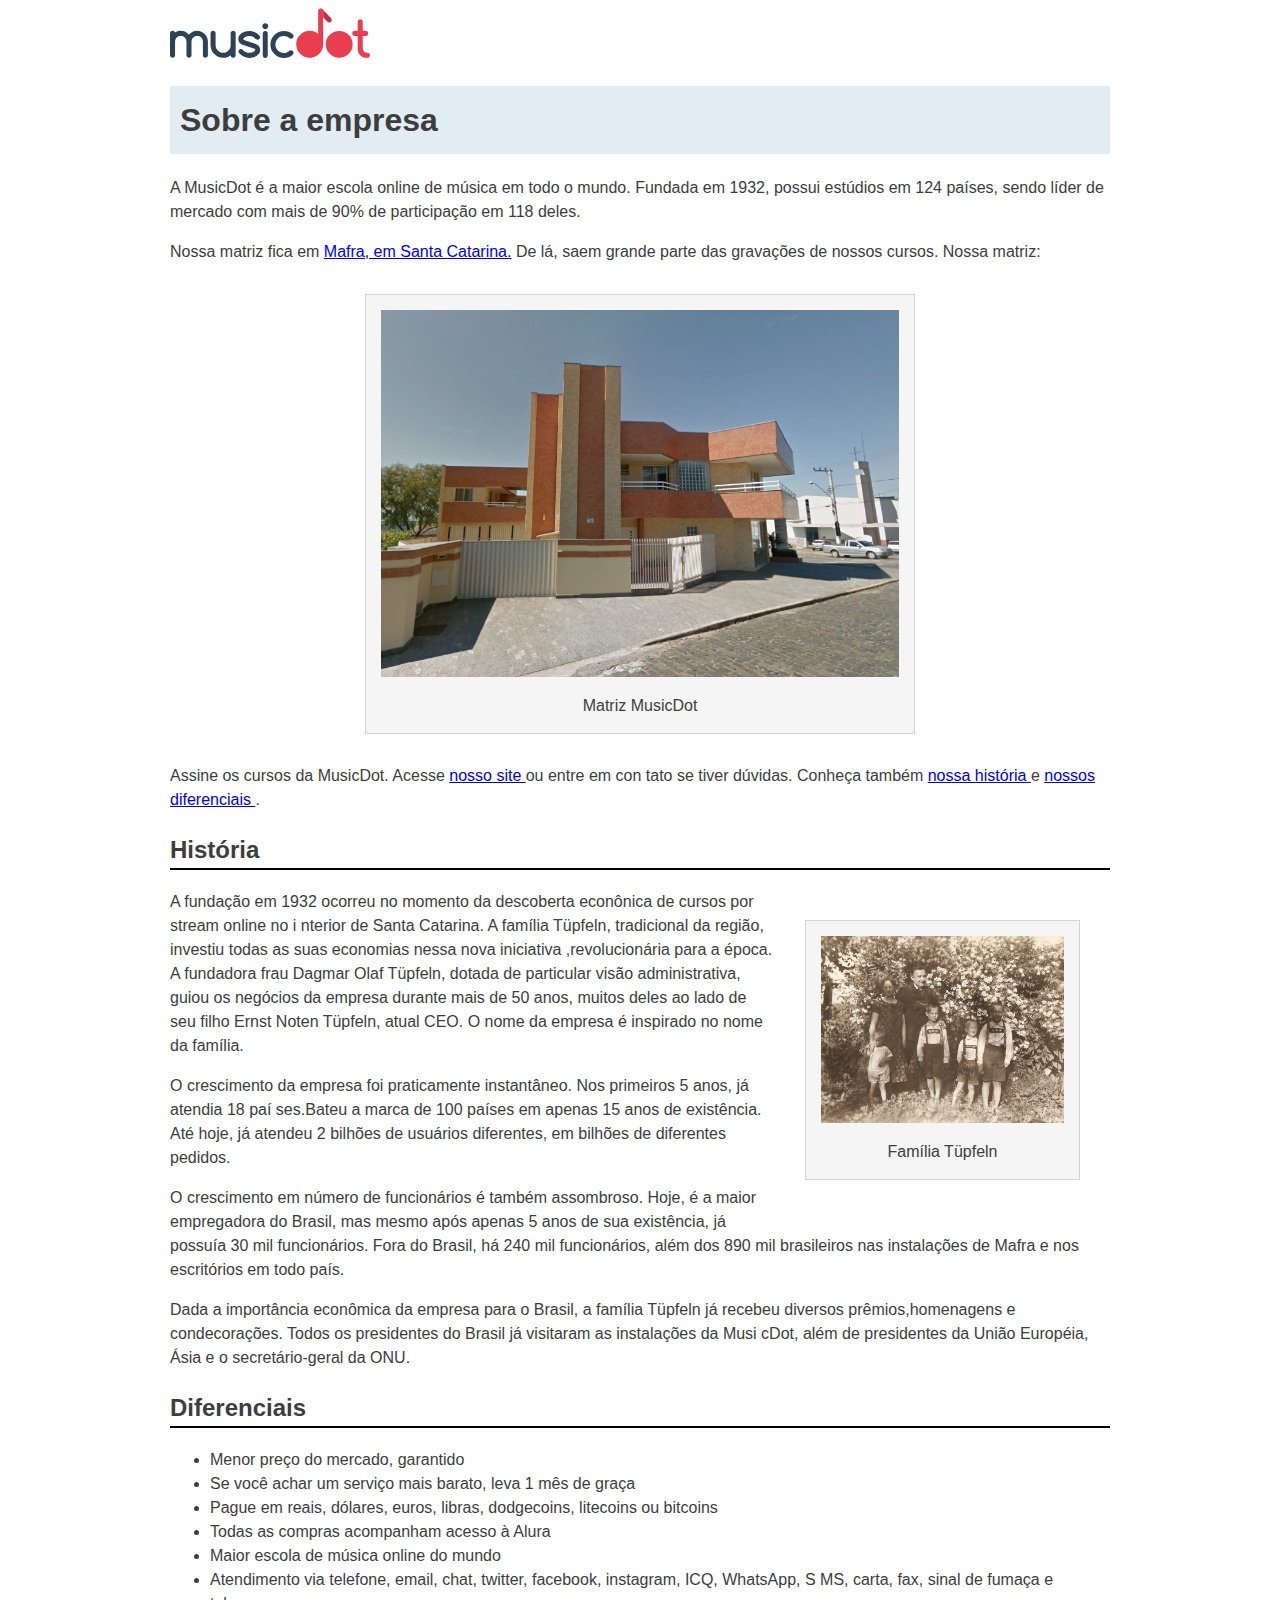
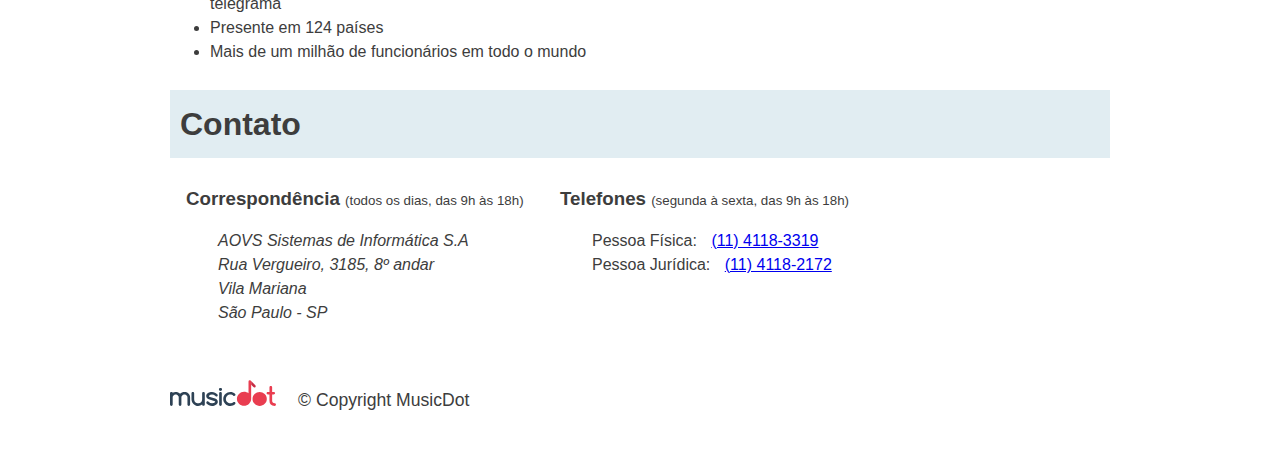
<file: Apostila-HTML-CSS-JS/projeto-musicdot/sobre.html>
<!DOCTYPE html>
<html lang="en">
<head>
  <meta charset="UTF-8">
  <meta http-equiv="X-UA-Compatible" content="IE=edge">
  <meta name="viewport" content="width=device-width, initial-scale=1.0">
  <link rel="stylesheet" href="css/sobre.css">
  <title>MusicDot | Sobre a empresa</title>
  <link href="img/favicon.ico" rel="icon">
</head>
<body>

  <img src="img/logo.svg" alt="MusicDot">
  <h1 class="titulo"> Sobre a empresa</h1>
  <p>
    A MusicDot é a maior escola online de música em todo o mundo.
    Fundada em 1932, possui estúdios em 124 países, sendo líder de mercado com mais de 90% de
    participação em 118 deles.
  </p>

  <p>
    Nossa matriz fica em <a href="http://maps.google.com.br/?q=190,GabrielDequech,Mafra,SC.">Mafra, em Santa Catarina.</a> De lá, saem grande parte das gravações de
    nossos cursos. Nossa matriz:
  </p>

  <figure class="matriz-musicdot">
    <img src="img/matriz-musicdot.png" alt="Matriz da musicdot">
    <figcaption>
      Matriz MusicDot
    </figcaption>
  </figure>

  <p>
    Assine os cursos da MusicDot. Acesse <a href="index.html"> nosso site </a> ou entre em con
tato
se tiver dúvidas. Conheça também <a href="#historia"> nossa história </a> e <a href="#dife
renciais"> nossos diferenciais </a>.
</p>
  </p>

<h2 id="historia" class="subtitulo"> História </h2>

<figure class="familia-tupfeln">
  <img src="img/familia-tupfeln.jpg" alt="Foto da família tüpfeln">
  <figcaption>
    Família Tüpfeln
  </figcaption>
</figure>

  <p>
    A fundação em 1932 ocorreu no momento da descoberta econônica de cursos por stream online no i
    nterior de Santa Catarina. A família Tüpfeln, tradicional da região, investiu todas as suas economias nessa nova iniciativa
    ,revolucionária para a época. A fundadora frau Dagmar Olaf Tüpfeln, dotada de particular visão
    administrativa, guiou os negócios da empresa durante mais de 50 anos, muitos deles ao lado
    de seu filho Ernst Noten Tüpfeln, atual CEO. O nome da empresa é inspirado no nome da família.
  </p>

  <p>
    O crescimento da empresa foi praticamente instantâneo. Nos primeiros 5 anos, já atendia 18 paí
    ses.Bateu a marca de 100 países em apenas 15 anos de existência. Até hoje, já atendeu 2 bilhões
    de usuários diferentes, em bilhões de diferentes pedidos.
  </p>

  <p>
    O crescimento em número de funcionários é também assombroso. Hoje, é a maior empregadora do
    Brasil, mas mesmo após apenas 5 anos de sua existência, já possuía 30 mil funcionários.
    Fora do Brasil, há 240 mil funcionários, além dos 890 mil brasileiros nas instalações de Mafra e
    nos escritórios em todo país.
  </p>

  <p>
    Dada a importância econômica da empresa para o Brasil, a família Tüpfeln já recebeu diversos prêmios,homenagens e condecorações. Todos os presidentes do Brasil já visitaram as instalações da Musi
    cDot, além de presidentes da União Européia, Ásia e o secretário-geral da ONU.
  </p>

  <h2 id="diferenciais" class="subtitulo"> Diferenciais </h2>
  <ul>
    <li> Menor preço do mercado, garantido </li>
    <li> Se você achar um serviço mais barato, leva 1 mês de graça </li>
    <li> Pague em reais, dólares, euros, libras, dodgecoins, litecoins ou bitcoins </li>
    <li> Todas as compras acompanham acesso à Alura </li>
    <li> Maior escola de música online do mundo </li>
    <li> Atendimento via telefone, email, chat, twitter, facebook, instagram, ICQ, WhatsApp, S
    MS, carta, fax, sinal de fumaça e telegrama </li>
    <li> Presente em 124 países </li>
    <li> Mais de um milhão de funcionários em todo o mundo </li>
  </ul>

  <h2 class="titulo"> Contato </h2>
  <div class="contato__secao">
    <h3 class="contato__subtitulo"> Correspondência </h3>
    <small> (todos os dias, das 9h às 18h) </small>
    <address class="contato__info">
      AOVS Sistemas de Informática S.A
    <br>
      Rua Vergueiro, 3185, 8º andar
    <br>
      Vila Mariana
    <br>
      São Paulo - SP
    </address>
  </div>

  <div id="contato" class="contato__secao contato__secao--telefone">
  <h3 class="contato__subtitulo"> Telefones </h3>
    <small> (segunda à sexta, das 9h às 18h) </small>
    <dl class="contato__info">
    <div>
      <dt class="contato__info-titulo"> Pessoa Física: </dt>
      <dd class="contato__info-descricao"> <a href="tel://114118-3319"> (11) 4118-3319 </a> </dd>
    </div>
    <div>
      <dt class="contato__info-titulo"> Pessoa Jurídica: </dt>
      <dd class="contato__info-descricao"> <a href="tel://114118-2172"> (11) 4118-2172 </a> </
    </div>
    </dl>
  </div>

  <footer class="rodape">
    <img src="img/logo.svg" alt="Logo da musicdot" class="rodape__logo">
    <p class="rodape__copyright"> &copy; Copyright MusicDot</p>
  </footer>
  
  </body>
</html>
</file>
<file: Apostila-HTML-CSS-JS/projeto-musicdot/css/sobre.css>
body {
  width: 80%;
  max-width: 940px;
  margin-left: auto;
  margin-right: auto;
  font-size: 16px;
  line-height: 1.5;
  font-family: "Helvetica", "Lucida Grande", sans-serif;
  color: #3D3D3D;
}

.titulo {
  padding: 10px;
  font-size: 32px;
  background-color: #E1EDF2;
  }

.subtitulo {
  border-bottom: 2px solid black;
}

figure {
  max-width: 100%;
  box-sizing: border-box;
  margin: 30px;
  padding: 15px;
  text-align: center;
  background-color:whitesmoke;;
  border: 1px solid lightgrey;
}

figcaption {
  margin-top: 10px;
}

.matriz-musicdot {
  width: 550px;
  margin-left: auto;
  margin-right: auto;
}

.familia-tupfeln {
  width: 275px;
  float: right;
}

figure img{
  width: 100%;
}

.contato__subtitulo{
  display: inline;
}

.contato__secao{
  display:inline-block;
  vertical-align: top;
  margin-left: 16px;
}

.contato__secao--telefone{
  margin-left: 32px;
}

.contato__info{
  margin: 16px 0 24px;
  padding-left: 32px;
}

.contato__info-titulo,
.contato__info-descricao {
  display: inline;
}

.contato__info-descricao {
 margin-left: 10px;
}

.rodape {
padding: 1.75em 0;
font-size: 1.1rem;
}
.rodape__logo{
  width: 6em;
}
.rodape__copyright{
  display: inline;
  margin-left: 1em;
}

/*MEDIA QUERIES RESPONSIVIDADE DE TELAS*/
@media (max-width: 850px){
  .contato__secao{
    display: block;
    margin-left: 1em;
  }
}
@media (max-width:622px){
  .familia-tupfeln{
    float: none;
    margin:0 auto;
  }
}
@media (max-width: 446px){
  .contato__subtitulo{
    display: block;
    margin-bottom: 0;
  }
  .contato__info{
    padding-left: 5px;
    font-size: .92em;
    border-left: 2px solid lightgray;
  }
  .rodape{
    font-size: .92em;
  }
}
@media (max-width: 342px){
  .contato__info-descricao{
    display: block;
    margin-left: 1em;
  }
}
</file>
